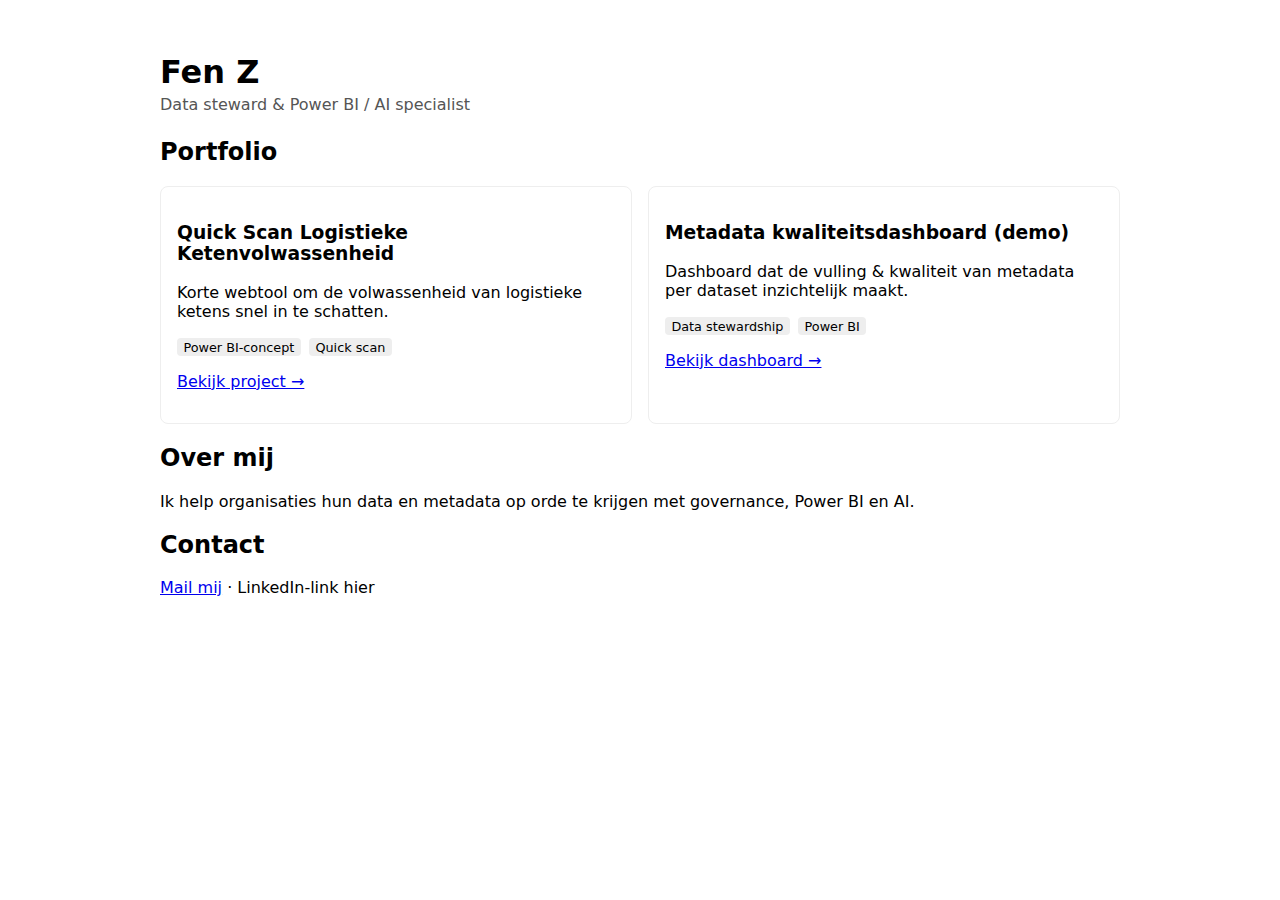
<file: index.html>
<!DOCTYPE html>
<html lang="nl">
<head>
  <meta charset="UTF-8" />
  <title>Fen Z – Data & Power BI Portfolio</title>
  <meta name="viewport" content="width=device-width, initial-scale=1" />
  <style>
    body { font-family: system-ui, sans-serif; max-width: 960px; margin: 0 auto; padding: 2rem; }
    h1 { margin-bottom: 0.25rem; }
    .subtitle { color: #555; margin-bottom: 1.5rem; }
    .grid { display: grid; gap: 1rem; grid-template-columns: repeat(auto-fit, minmax(260px, 1fr)); }
    .card { border: 1px solid #eee; padding: 1rem; border-radius: 8px; }
    .tag { font-size: 0.8rem; background:#eee; padding:0.1rem 0.4rem; border-radius:4px; margin-right:0.2rem; }
  </style>
</head>
<body>
  <h1>Fen Z</h1>
  <div class="subtitle">Data steward & Power BI / AI specialist</div>

  <h2>Portfolio</h2>
  <div class="grid">
    <div class="card">
      <h3>Quick Scan Logistieke Ketenvolwassenheid</h3>
      <p>Korte webtool om de volwassenheid van logistieke ketens snel in te schatten.</p>
      <p>
        <span class="tag">Power BI-concept</span>
        <span class="tag">Quick scan</span>
      </p>
      <p><a href="https://fen-z.github.io/quickscan/" target="_blank">Bekijk project →</a></p>
    </div>

    <!-- Extra projecten hieronder toevoegen -->
    <div class="card">
      <h3>Metadata kwaliteitsdashboard (demo)</h3>
      <p>Dashboard dat de vulling & kwaliteit van metadata per dataset inzichtelijk maakt.</p>
      <p>
        <span class="tag">Data stewardship</span>
        <span class="tag">Power BI</span>
      </p>
      <p><a href="dashboard-metadata.html">Bekijk dashboard →</a></p>
    </div>
  </div>

  <h2>Over mij</h2>
  <p>Ik help organisaties hun data en metadata op orde te krijgen met governance, Power BI en AI.</p>

  <h2>Contact</h2>
  <p><a href="mailto:f.zwaans@supplyvalue.nl">Mail mij</a> · LinkedIn-link hier</p>
</body>
</html>
</file>
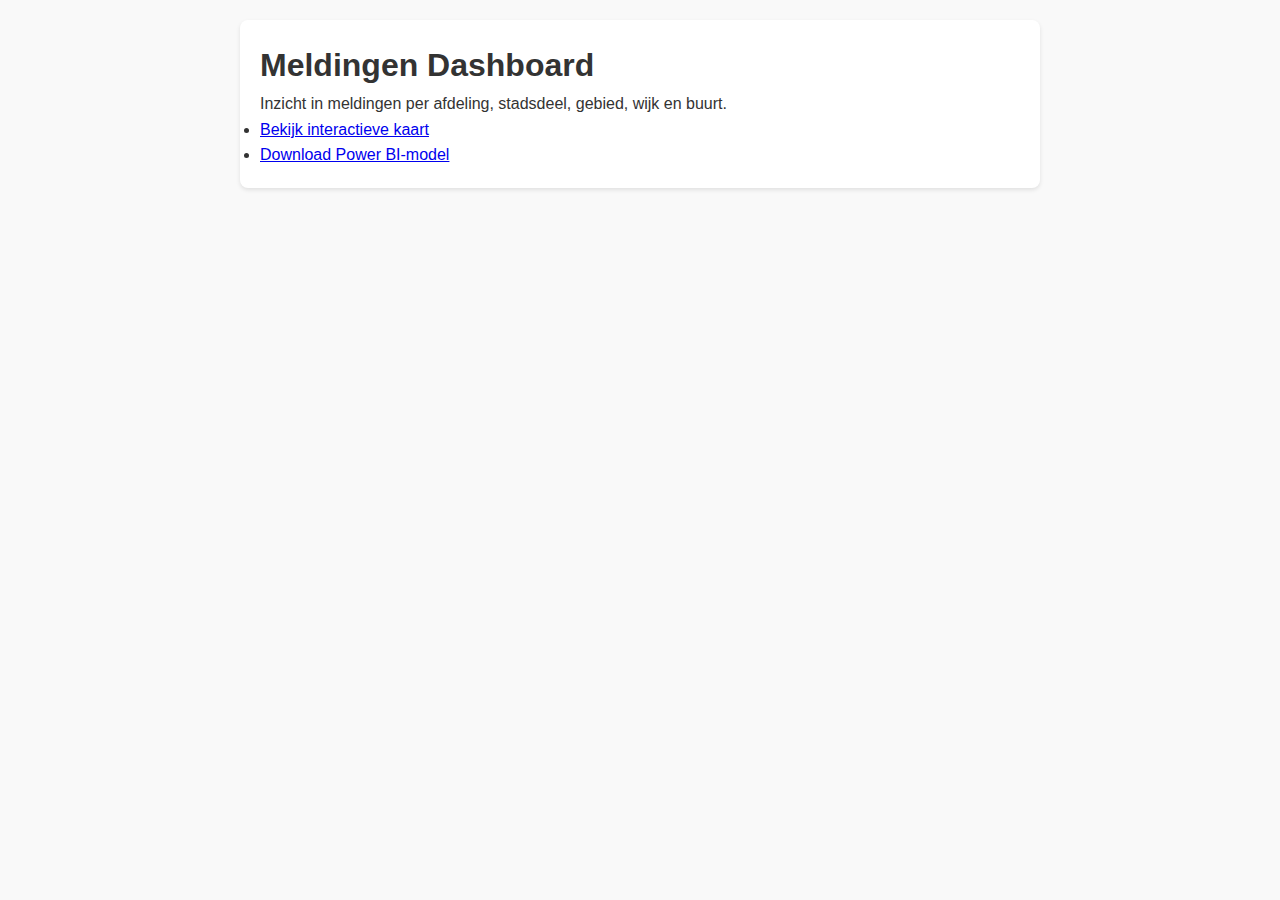
<file: projects/meldingzicht/index.html>
<!DOCTYPE html>
<html lang="en">
<head>
    <meta charset="UTF-8">
    <meta name="viewport" content="width=device-width, initial-scale=1.0">
    <link rel="stylesheet" href="/projects/style.css">
    <title>Meldingen Dashboard</title>
</head>
<body>
    <div class="container">
        <h1>Meldingen Dashboard</h1>
        <p>Inzicht in meldingen per afdeling, stadsdeel, gebied, wijk en buurt.</p>
        <ul>
            <li><a href="interactive-map.html">Bekijk interactieve kaart</a></li>
            <li><a href="powerbi/">Download Power BI-model</a></li>
        </ul>
    </div>
</body>
</html>
</file>
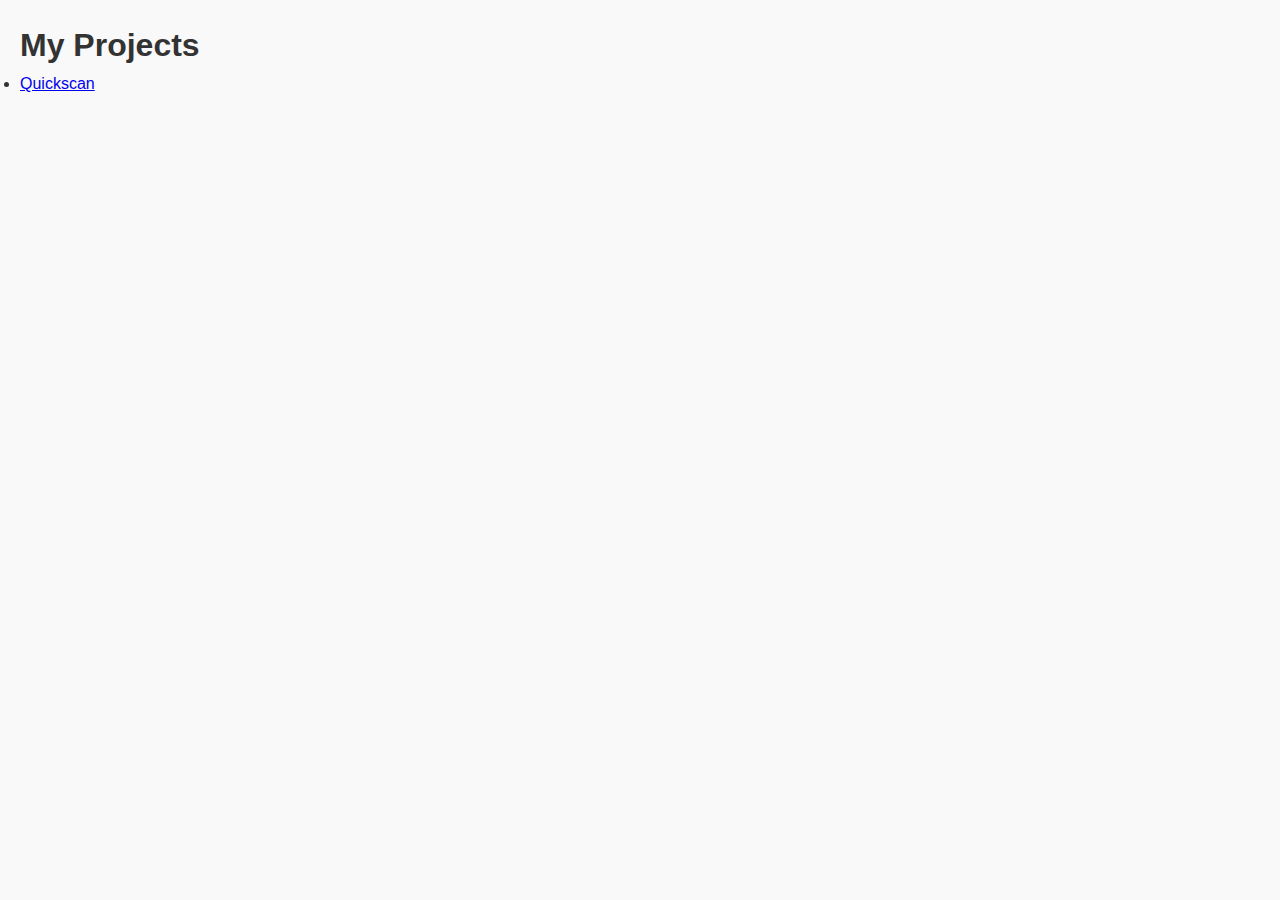
<file: projects.html>
<!DOCTYPE html>
<html lang="en">
<head>
    <meta charset="UTF-8">
    <meta name="viewport" content="width=device-width, initial-scale=1.0">
    <title>Projects</title>
    <!-- ⚡ Bolt: Fixed broken link to style.css to prevent 404 and improve performance -->
    <link rel="stylesheet" href="projects/style.css">
</head>
<body>
    <h1>My Projects</h1>
    <ul>
        <li><a href="/projects/quickscan/">Quickscan</a></li>
    </ul>
</body>
</html>
</file>
<file: projects/style.css>
/* Basic CSS for consistent layout */

/* General margin and padding reset */
* {
    margin: 0;
    padding: 0;
    box-sizing: border-box;
}

/* Body styling */
body {
    font-family: Arial, sans-serif;
    line-height: 1.6;
    background-color: #f9f9f9;
    color: #333;
    padding: 20px;
}

/* Container styling */
.container {
    max-width: 800px;
    margin: 0 auto;
    background: #fff;
    padding: 20px;
    border-radius: 8px;
    box-shadow: 0 2px 4px rgba(0, 0, 0, 0.1);
}

/* Project list styling */
.project-list {
    list-style-type: none;
    margin: 20px 0;
}
.project-list li {
    margin: 10px 0;
    padding: 10px;
    background: #e9ecef;
    border-left: 4px solid #007bff;
    border-radius: 4px;
}
.project-list li a {
    text-decoration: none;
    color: #007bff;
    font-weight: bold;
}
.project-list li a:hover {
    text-decoration: underline;
}
</file>
